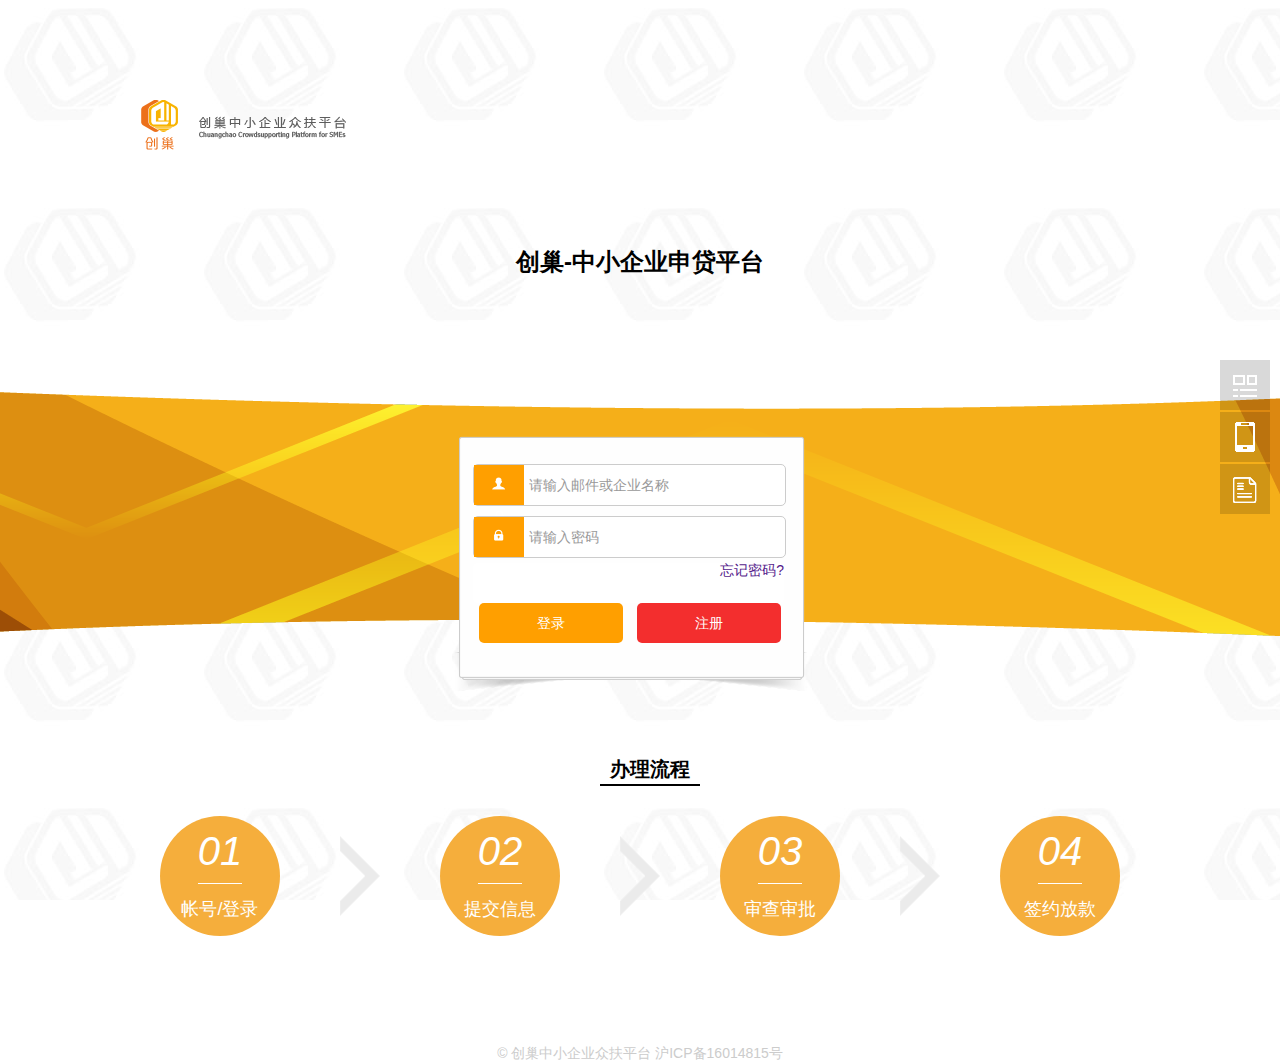
<file: index.html>
﻿<!DOCTYPE html PUBLIC "-//W3C//DTD XHTML 1.0 Transitional//EN" "http://www.w3.org/TR/xhtml1/DTD/xhtml1-transitional.dtd">
<html xmlns="http://www.w3.org/1999/xhtml" xml:lang="en">
<head>
	<meta http-equiv="Content-Type" content="text/html;charset=UTF-8" />
	<link rel="stylesheet" href="images/style.css" />
	<title>创巢中小企业申贷平台</title>
</head>
<link rel="shortcut icon" href="/favicon.ico" />
<body>

<div class="wrap">
	<div class="top"><img src="images/logo.png" alt="" /></div>
	<div class="title"><h1>创巢-中小企业申贷平台</h1></div>
</div>
<div class="login-cont">
	<div class="login">
		<ul>
			<li class="people"><span><img src="images/people.png" alt="" /></span><input type="" placeholder="请输入邮件或企业名称"  /></li>
			<li class="password"><span><img src="images/password.png" alt="" /></span><input type="password"  placeholder="请输入密码" /></li>
			<li class="forget-password"><a href="">忘记密码?</a></li>
		</ul>
		<div class="anniu">
			<ul>
				<li><a href="">登录</a></li>
				<li style="background:#F32E2E;"><a href="">注册</a></li>
			</ul>
		</div>
	</div>
	
</div>

<div class="wrap">
	<div class="step">
		<div class="title">办理流程</div>
		<ul>
			<li><i>01</i><br/>帐号/登录</li>
			<li class="xright"><img src="images/jiantou.png" alt="" /></li>
			<li><i>02</i><br/>提交信息</li>
			<li class="xright"><img src="images/jiantou.png" alt="" /></li>
			<li><i>03</i><br/>审查审批</li>
			<li class="xright"><img src="images/jiantou.png" alt="" /></li>
			<li><i>04</i><br/>签约放款</li>
		</ul>
		<div class="clear"></div>
	</div>
</div>
<div class="clear"></div>

<div class="wrap">
	<div class="copyright">&copy; 创巢中小企业众扶平台 沪ICP备16014815号</div>
</div>

<!-- 代码 开始 -->
<div id="moquu_wxin" class="moquu_wxin"><a href="javascript:void(0)">创巢公众号<div class="moquu_wxinh"></div></a></div>
<div id="moquu_wshare" class="moquu_wshare"><a href="javascript:void(0)">创巢客服电话<div class="moquu_wshareh"></div></a></div>
<div id="moquu_wmaps"><a href="http://stmo.chuangchao.org/faq.html#stmo" class='moquu_wmaps' target="_blank">常见问题</a></div>
<!-- 代码 结束 -->

<!-- 统计代码 开始 -->
<script>
var _hmt = _hmt || [];
(function() {
  var hm = document.createElement("script");
  hm.src = "//hm.baidu.com/hm.js?31425b4dcf45f398f2558a6c69a7ab23";
  var s = document.getElementsByTagName("script")[0]; 
  s.parentNode.insertBefore(hm, s);
})();
</script>

<!-- 统计代码 结束 -->


</body>
</html>
</file>
<file: images/style.css>
html,body,div,span,applet,object,iframe,h1,h2,h3,h4,h5,h6,p,blockquote,pre,a,abbr,acronym,address,big,cite,code,del,dfn,em,img,ins,kbd,q,s,samp,small,strike,strong,sub,sup,tt,var,b,u,i,center,dl,dt,dd,ol,ul,li,fieldset,form,label,legend,table,caption,tbody,tfoot,thead,tr,th,td,article,aside,canvas,details,embed,figure,figcaption,footer,header,hgroup,menu,nav,output,ruby,section,summary,time,mark,audio,video {
	margin: 0;
	padding: 0;
	border: 0;
	font-size: 100%;
	vertical-align: baseline;
	text-decoration:none;
}

html {
	line-height: 1
}

ol,ul {
	list-style: none
}

table {
	border-collapse: collapse;
	border-spacing: 0
}

caption,th,td {
	font-weight: normal;
	vertical-align: middle
}

q,blockquote {
	quotes: none
}

q:before,q:after,blockquote:before,blockquote:after {
	content: "";
	content: none
}

a img {
	border: none
}

article,aside,details,figcaption,figure,footer,header,hgroup,menu,nav,section,summary {
	display: block
}

html,body {
	-ms-text-size-adjust: 100%;
	-webkit-text-size-adjust: 100%;
	font-family: "Alright Sans LP","Avenir Next","Helvetica Neue",Helvetica,"STHeiti STXihei","Microsoft JhengHei","Microsoft YaHei",Tohoma,Arial,Tohoma;
	font-size: 14px;
	background: #FFFFFF url(bg.jpg) fixed top;
}

.clear{ 
	clear:both
} 



.wrap{
	width:1000px;
	margin:0 auto;
	
}

.top{
	width:100%;
	text-align:left;
	margin-top:100px;
}
.title h1{
	font-size:24px;
	font-weight:bold;
	text-align:center;
	margin-top:100px;
}


.login-cont{
	background:url(body_bg.png)center no-repeat;
	width:100%;
	margin:0 auto;
	min-width:800px;
	max-width:1920px;
	padding-top:160px;
}

.login{
	background:url(login_bg.png) no-repeat;
	width:335px;
	height:280px;
	margin:0 auto;
	padding:20px;
}

.login ul li{
	width:93%;
	border:1px solid #ccc; 
	background:#fff;
	border-radius:5px;
	margin:10px 0 5px 0;
	height:40px;
}

.login ul li span{
	background:#ff9f00;
	width:50px;
	display:block;
	text-align:center;
	height:40px;
	float:left;
}

.login ul li span img{
	margin-top:12px;
}

.login ul li.forget-password{
	border:0;
	text-align:right;
	padding:0;
	margin:0;
}


.login input {
	border:none;
	width:245px;
	height:30px;
	float:left;
	font-size:14px;
	padding:5px;
	outline:none;
}

.anniu ul li{
	width:43%;
	margin:0 2%;
	background:#ff9f00;
	color:#fff;
	text-align:center;
	line-height:40px;
	float:left;
	display:block;
	cursor:pointer;
	border:0;
}

.anniu ul li a{
	color:#fff;
	
}


input::-webkit-input-placeholder { 
color: #999; 
-webkit-transition: color.5s; 
} 
input:focus::-webkit-input-placeholder, input:hover::-webkit-input-placeholder { 
color: #c2c2c2; 
-webkit-transition: color.5s; 
} 



.copyright{
	text-align:center;
	color:#ccc;
	margin-top:100px;
}



.step ul li{
	width:120px;
	height:110px;
	border-radius:50%;
	background:#F5AE3C;
	text-align:center;
	vertical-align:center;
	color:#fff;
	font-size:18px;
	line-height:50px;
	float:left;
	padding-top:10px;
}

.step ul li i{
	border-bottom:1px solid #fff;
	margin-top:50px;
	padding-bottom:10px;
	font-size:40px;
}


.step{
	padding-left:20px;
}

.step .title{
	font-size:20px;
	font-weight:bold;
	text-align:center;
	border-bottom:2px solid #000;
	display:block;
	width:100px;
	margin:0 auto;
	line-height:30px;
	margin-bottom:30px;
}

.step .xright {
	background:none;
	margin-top:20px;
	margin:10px 20px 0 20px;
}




/* �Ҳ�Ư�� */

#moquu_top,#moquu_wxin,#moquu_wshare,#moquu_wmaps {
	z-index:2;
	width:50px;
	height:50px;
	right:10px;
	position:fixed;
	cursor:pointer;
	_position:absolute;
	_bottom:auto;
	_top:expression(eval(document.documentElement.scrollTop+document.documentElement.clientHeight-this.offsetHeight-(parseInt(this.currentStyle.marginTop,10)||0)-(parseInt(this.currentStyle.marginBottom,10)||0)))
}

#moquu_wxin {
	top:360px;
	_margin-top:360px
}
#moquu_wxin a {
	background:url(../images/sbtn.png) 0 -0px;
	right:0;
	float:left;
	width:50px;
	height:50px;
	text-indent:-9999px
}
#moquu_wxin a:hover {
	background:url(../images/sbtn.png) -50px -0px
}
#moquu_wshare {
	top:412px;
	_margin-top:412px
}
#moquu_wshare a {
	background:url(../images/sbtn.png) 0 -50px;
	width:50px;
	height:50px;
	right:0;
	float:left;
	text-indent:-9999px
}
#moquu_wshare a:hover {
	background:url(../images/sbtn.png) -50px -50px
}
#moquu_wmaps {
	top:464px;
	_margin-top:464px
}
#moquu_wmaps a {
	background:url(../images/sbtn.png) 0 -150px;
	width:50px;
	height:50px;
	right:0;
	float:left;
	text-indent:-9999px
}
#moquu_wmaps a:hover {
	background:url(../images/sbtn.png) -50px -150px
}
#moquu_top {
	top:516px;
	_margin-top:516px;
	background:url(../images/sbtn.png) 0 -101px;
	width:50px;
	height:50px
}
#moquu_top:hover {
	background:url(../images/sbtn.png) -50px -101px
}
.moquu_wxin,.moquu_wshare {
	position:relative;
	z-index:2
}
.moquu_wxin a:hover .moquu_wxinh,.moquu_wshare a:hover .moquu_wshareh {
	display:block
}
.moquu_wxin .moquu_wxinh {
	position:absolute;
	display:none;
	left:-280px;
	top:-200px;
	width:275px;
	height:355px;
	background:url(../images/lrtk_weixin.png) 0 -2px no-repeat
}
.moquu_wshare .moquu_wshareh {
	position:absolute;
	display:none;
	left:-280px;
	top:-200px;
	width:275px;
	height:360px;
	background:url(../images/lrtk_app.png) no-repeat
}
</file>
